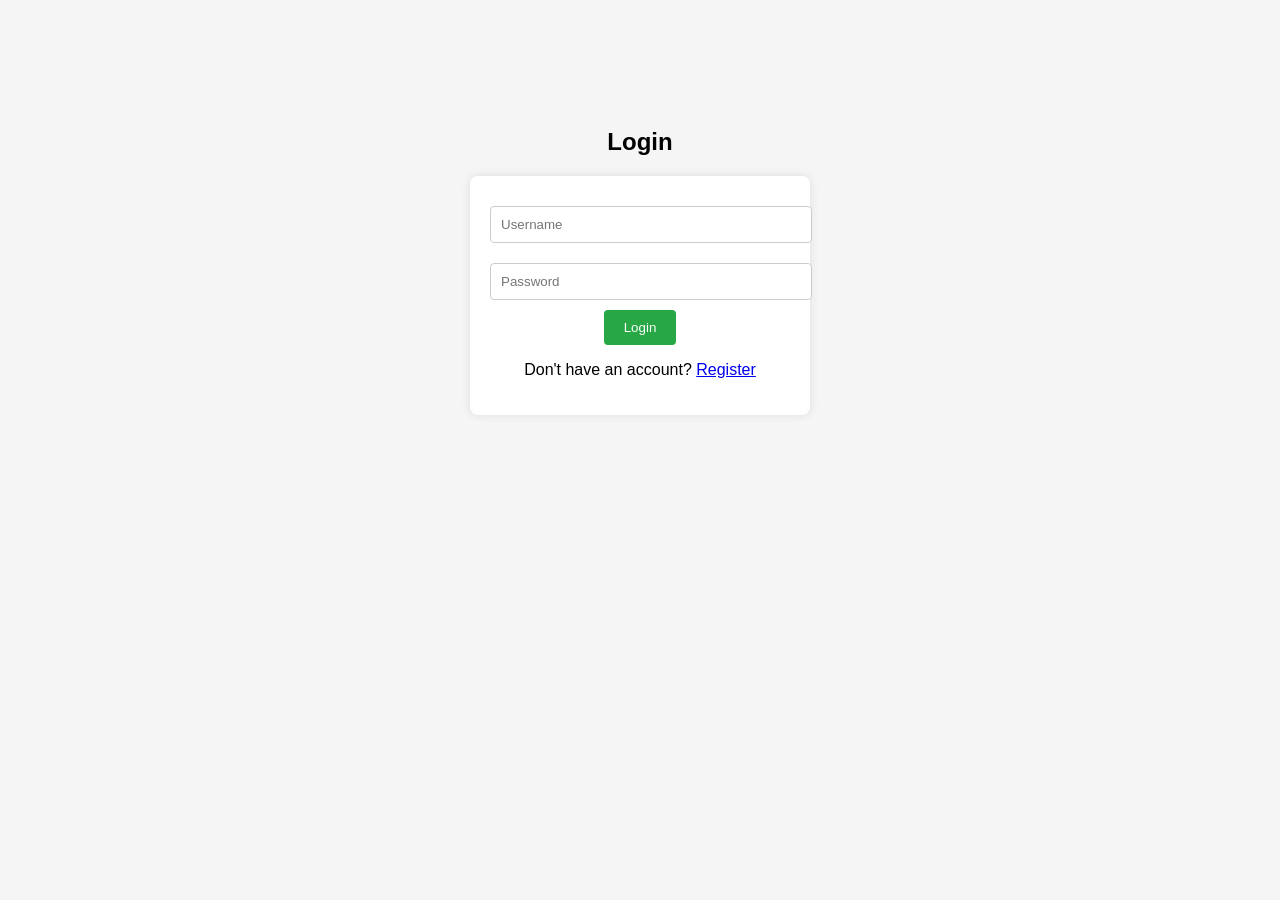
<file: index.html>
<!DOCTYPE html>
<html lang="en">
<head>
  <meta charset="UTF-8">
  <title>Login - Library Management</title>
  <link rel="stylesheet" href="css/styles.css">
</head>
<body>
  <h2>Login</h2>
  <form action="login.php" method="POST">
    <input type="text" name="username" placeholder="Username" required>
    <input type="password" name="password" placeholder="Password" required>
    <button type="submit">Login</button>
    <p>Don't have an account? <a href="register.html">Register</a></p>
  </form>
</body>
</html>
</file>
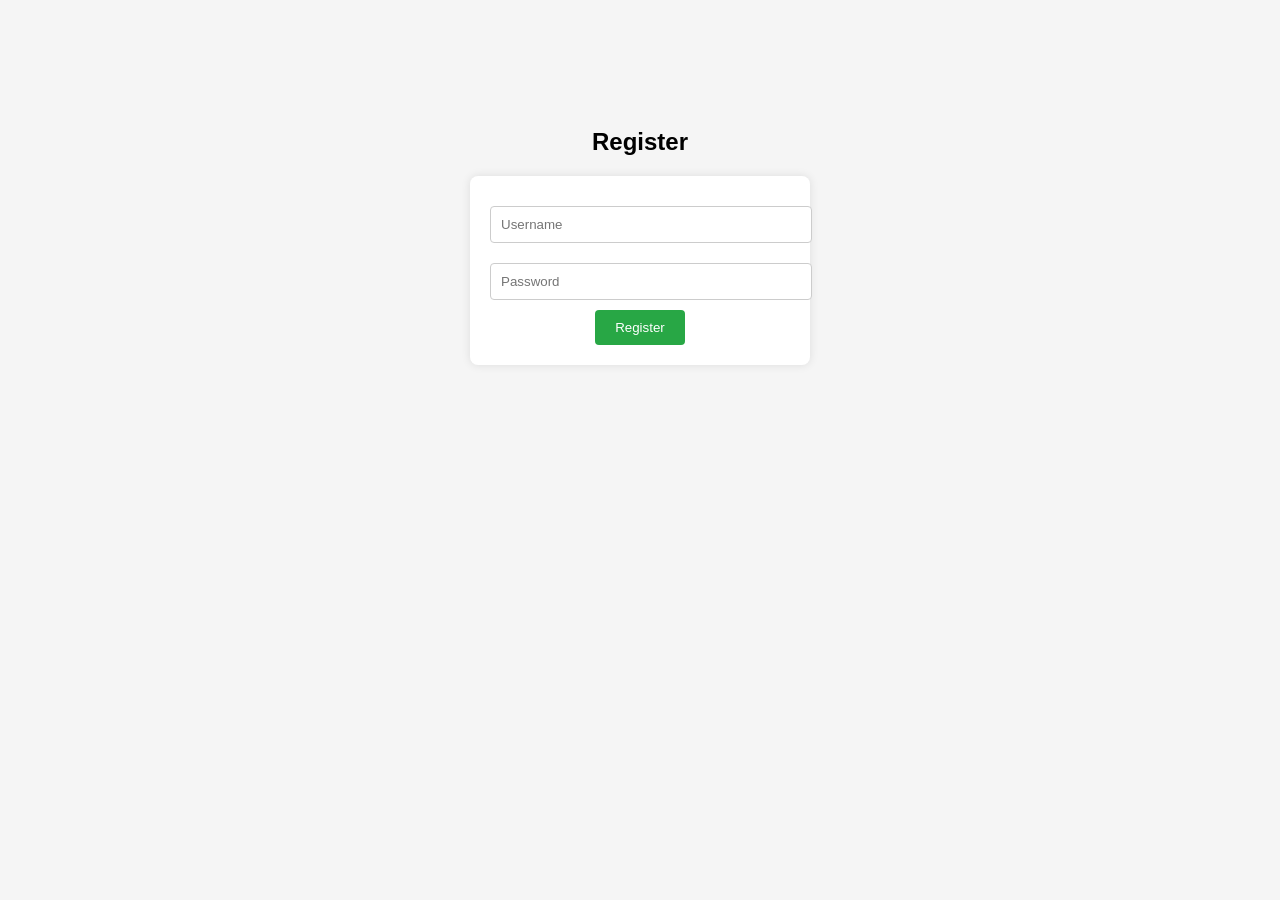
<file: register.html>
<!DOCTYPE html>
<html lang="en">
<head>
  <meta charset="UTF-8">
  <title>Register - Library Management</title>
  <link rel="stylesheet" href="css/styles.css">
</head>
<body>
  <h2>Register</h2>
  <form action="register.php" method="POST">
    <input type="text" name="username" placeholder="Username" required>
    <input type="password" name="password" placeholder="Password" required>
    <button type="submit">Register</button>
  </form>
</body>
</html>
</file>
<file: css/styles.css>
body {
  font-family: Arial, sans-serif;
  background-color: #f5f5f5;
  display: flex;
  flex-direction: column;
  align-items: center;
  padding-top: 100px;
}

form {
  background-color: #fff;
  padding: 20px;
  border-radius: 8px;
  box-shadow: 0 0 10px rgba(0,0,0,0.1);
  width: 300px;
  text-align: center;
}

input {
  width: 100%;
  padding: 10px;
  margin: 10px 0;
  border: 1px solid #ccc;
  border-radius: 4px;
}

button {
  padding: 10px 20px;
  background-color: #28a745;
  color: white;
  border: none;
  border-radius: 4px;
  cursor: pointer;
}

button:hover {
  background-color: #218838;
}
</file>
